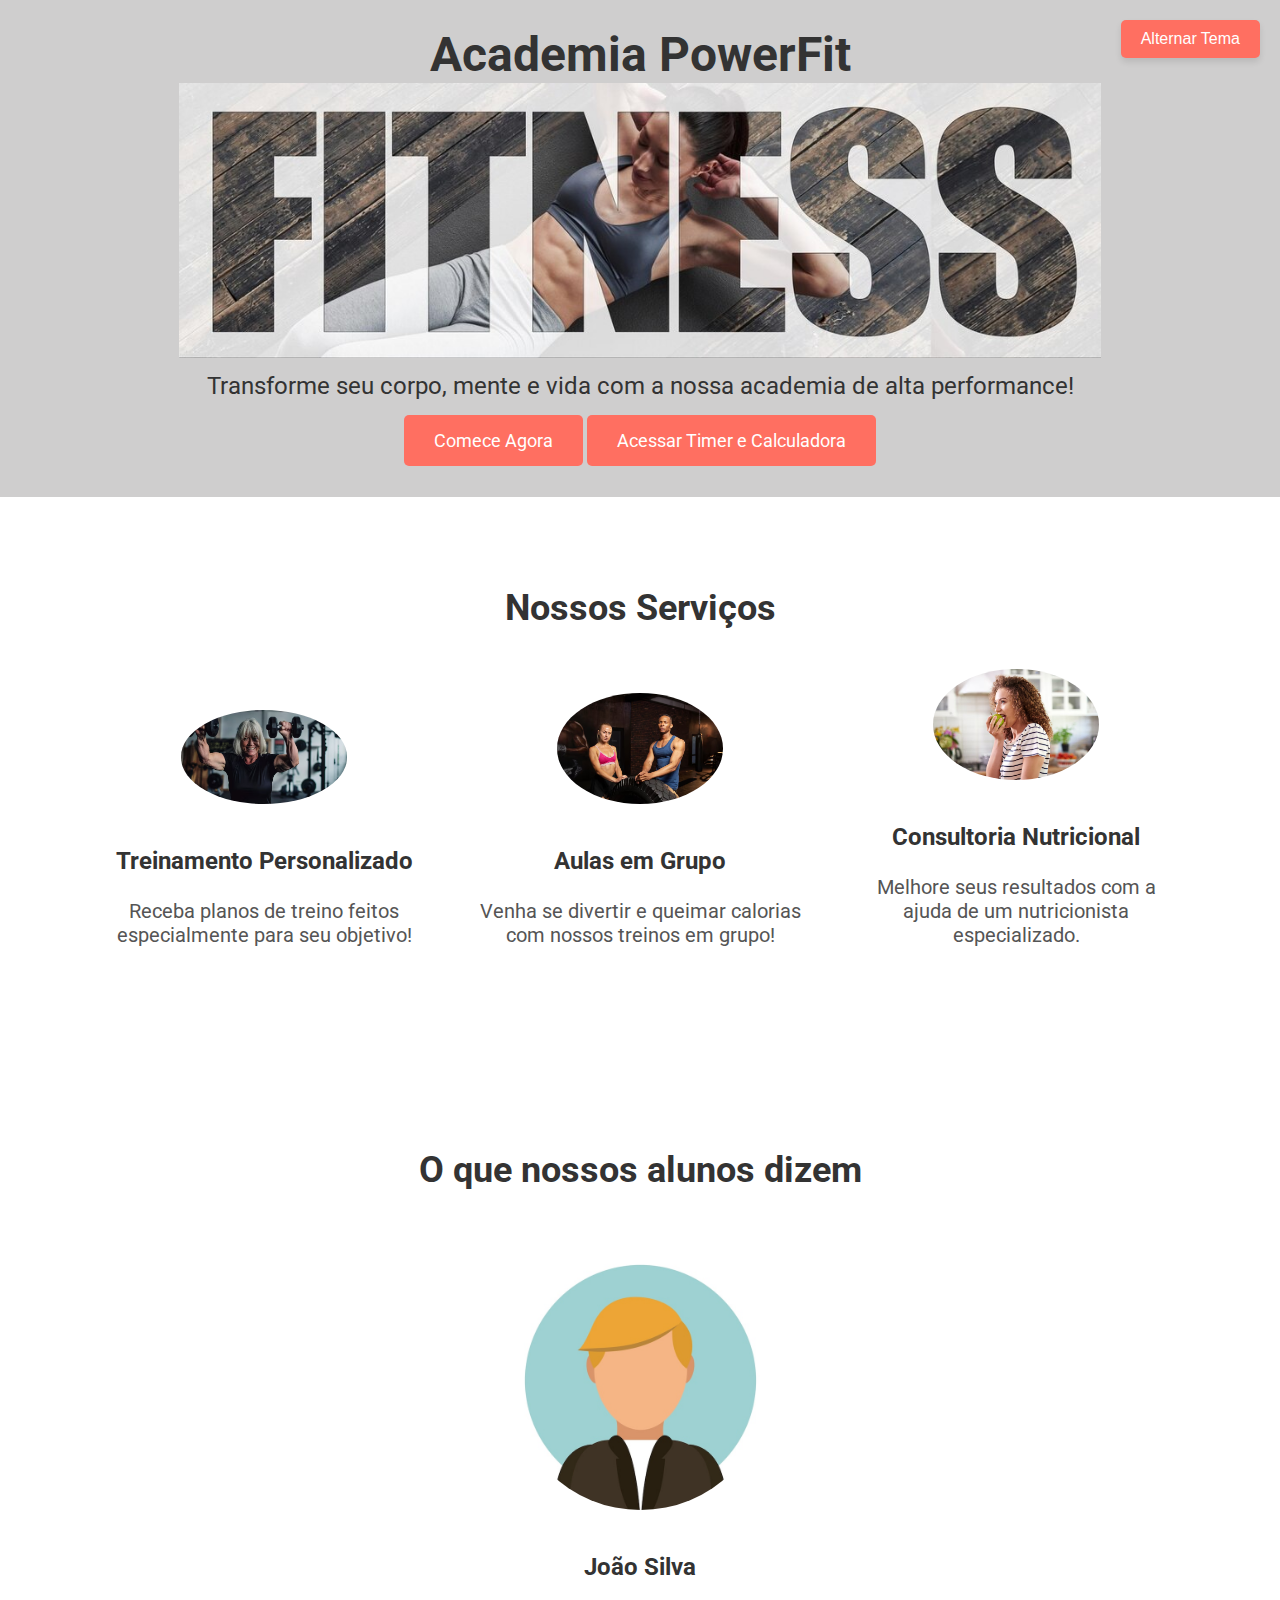
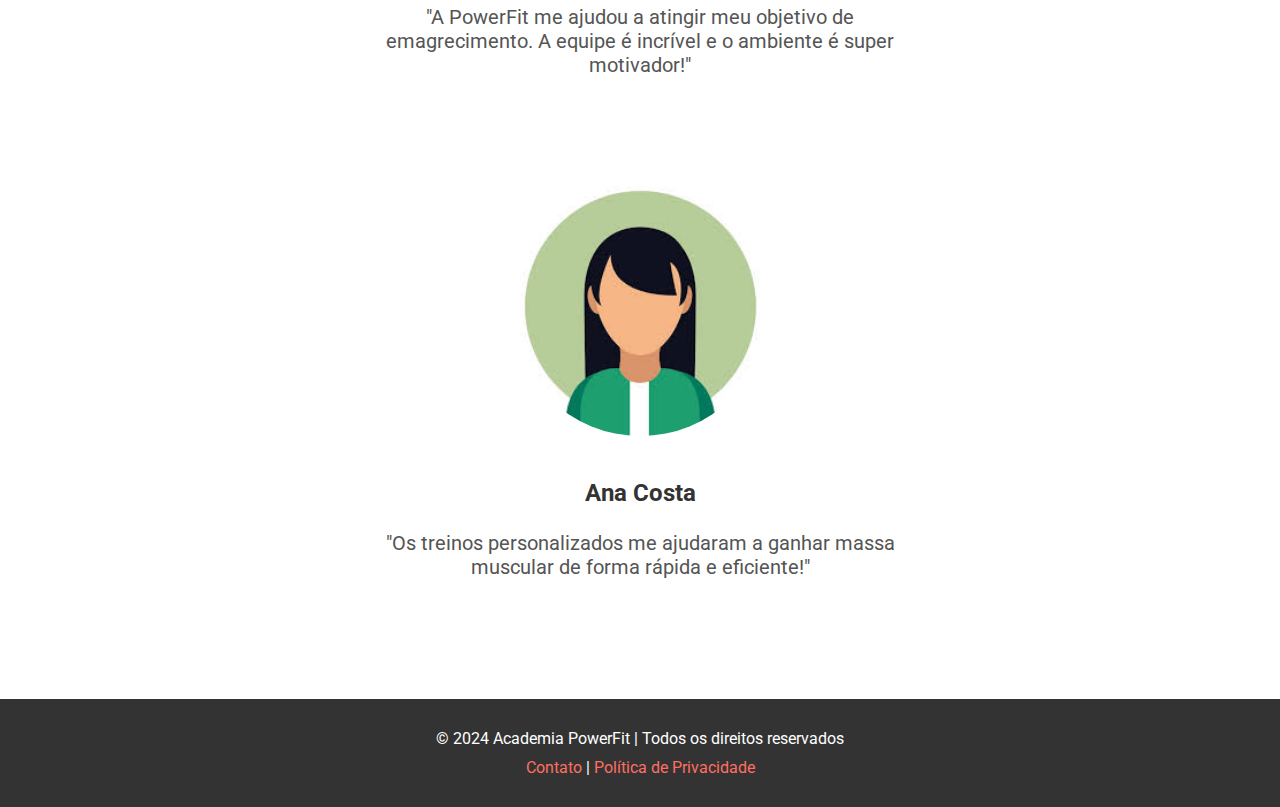
<file: index.html>
<!DOCTYPE html>
<html lang="pt-br">

<head>
    <meta charset="UTF-8">
    <meta name="viewport" content="width=device-width, initial-scale=1.0">
    <title>Academia PowerFit</title>
    <link href="https://fonts.googleapis.com/css2?family=Roboto:wght@400;500;700&display=swap" rel="stylesheet">
    <link href="style.css" rel="stylecss">
    <style>
        body {
            font-family: 'Roboto', sans-serif;
            margin: 0;
            padding: 0;
            box-sizing: border-box;
        }

        header {
            background-color: #cfcece;
            text-align: center;
            padding: 2% 2%;
        }

        header h1 {
            font-size: 48px;
            margin: 0;
        }

        header p {
            font-size: 24px;
            margin: 10px 0 30px;
        }

        header img {
            width: 75%;
            height: 100%;
        }

        .cta-button {
            background-color: #ff6f61;
            color: white;
            padding: 15px 30px;
            border: none;
            font-size: 18px;
            cursor: pointer;
            text-decoration: none;
            border-radius: 5px;
        }

        .cta-button:hover {
            background-color: #e25d53;
        }

        .services,
        .testimonials,
        .contact {
            padding: 60px 20px;
            text-align: center;
        }

        .services h2,
        .testimonials h2,
        .contact h2 {
            font-size: 36px;
            margin-bottom: 20px;
        }

        .service-item,
        .testimonial-item {
            display: inline-block;
            width: 30%;
            padding: 20px;
            box-sizing: border-box;
        }

        .service-item img,
        .testimonial-item img {
            width: 50%;
            border-radius: 50%;
            margin-bottom: 15px;
        }

        .service-item h3,
        .testimonial-item h3 {
            font-size: 24px;
            color: #333;
        }

        .service-item p,
        .testimonial-item p {
            font-size: 20px;
            color: #555;
        }

        .testimonial-item {
            width: 45%;
            margin: 20px 2.5%;
        }

        .testimonials {
            margin-top: 1%;
        }

        footer {
            background-color: #333;
            color: white;
            padding: 20px;
            text-align: center;
        }

        footer p {
            margin: 10px 0;
        }

        footer a {
            color: #ff6f61;
            text-decoration: none;
        }

        footer a:hover {
            text-decoration: underline;
        }

        .theme-toggle {
            position: absolute;
            top: 20px;
            right: 20px;
            background-color: #ff6f61;
            color: white;
            padding: 10px 20px;
            border: none;
            border-radius: 5px;
            font-size: 16px;
            cursor: pointer;
            z-index: 1000;
            box-shadow: 0px 4px 6px rgba(0, 0, 0, 0.1);
            transition: background-color 0.3s ease;
        }

        .theme-toggle:hover {
            background-color: #e25d53;
        }

        body.light-theme {
            background-color: #ffffff;
            color: #333333;
        }

        body.dark-theme {
            background-color: #333333;
            color: #ffffff;
        }

        body {
            transition: background-color 0.3s ease, color 0.3s ease;
        }

        body.light-theme .testimonial-item p {
            color: #555555;
        }

        body.dark-theme .testimonial-item p {
            color: #dddddd;
        }

        .testimonial-item p {
            transition: color 0.3s ease;
        }

        body.light-theme .service-item h3 {
            color: #333333;
        }

        body.light-theme .service-item p {
            color: #555555;
        }

        body.dark-theme .service-item h3 {
            color: #ffffff;
        }

        body.dark-theme .service-item p {
            color: #dddddd;
        }

        .service-item h3,
        .service-item p {
            transition: color 0.3s ease;
        }

        .welcome-message {
            font-size: 24px;
            margin-top: 20px;
            color: #333;
        }

    </style>
</head>

<body>

    <header>
        <h1>Academia PowerFit</h1>
        <img src="fit.jpg" alt="Imagem da academia">
        <p>Transforme seu corpo, mente e vida com a nossa academia de alta performance!</p>
        <a href="login.html" class="cta-button">Comece Agora</a>
        <a href="timer.html" class="cta-button">Acessar Timer e Calculadora</a>
        <div class="welcome-message" id="welcome-message"></div>
    </header>

    <section class="services">
        <h2>Nossos Serviços</h2>
        <div class="service-item">
            <img src="vovo.avif" alt="Treinamento Personalizado">
            <h3>Treinamento Personalizado</h3>
            <p>Receba planos de treino feitos especialmente para seu objetivo!</p>
        </div>
        <div class="service-item">
            <img src="group.avif" alt="Aulas em Grupo">
            <h3>Aulas em Grupo</h3>
            <p>Venha se divertir e queimar calorias com nossos treinos em grupo!</p>
        </div>
        <div class="service-item">
            <img src="nuti.avif" alt="Consultoria Nutricional">
            <h3>Consultoria Nutricional</h3>
            <p>Melhore seus resultados com a ajuda de um nutricionista especializado.</p>
        </div>
    </section>

    <section class="testimonials">
        <h2>O que nossos alunos dizem</h2>
        <div class="testimonial-item">
            <img src="R.jfif" alt="Cliente 1">
            <h3>João Silva</h3>
            <p>"A PowerFit me ajudou a atingir meu objetivo de emagrecimento. A equipe é incrível e o ambiente é super motivador!"</p>
        </div>
        <div class="testimonial-item">
            <img src="muie.jfif" alt="Cliente 2">
            <h3>Ana Costa</h3>
            <p>"Os treinos personalizados me ajudaram a ganhar massa muscular de forma rápida e eficiente!"</p>
        </div>
    </section>

    <footer>
        <p>&copy; 2024 Academia PowerFit | Todos os direitos reservados</p>
        <p><a href="#contact">Contato</a> | <a href="#">Política de Privacidade</a></p>
    </footer>

    
<script src="temaindex.js"></script>
</body>

</html>
</file>
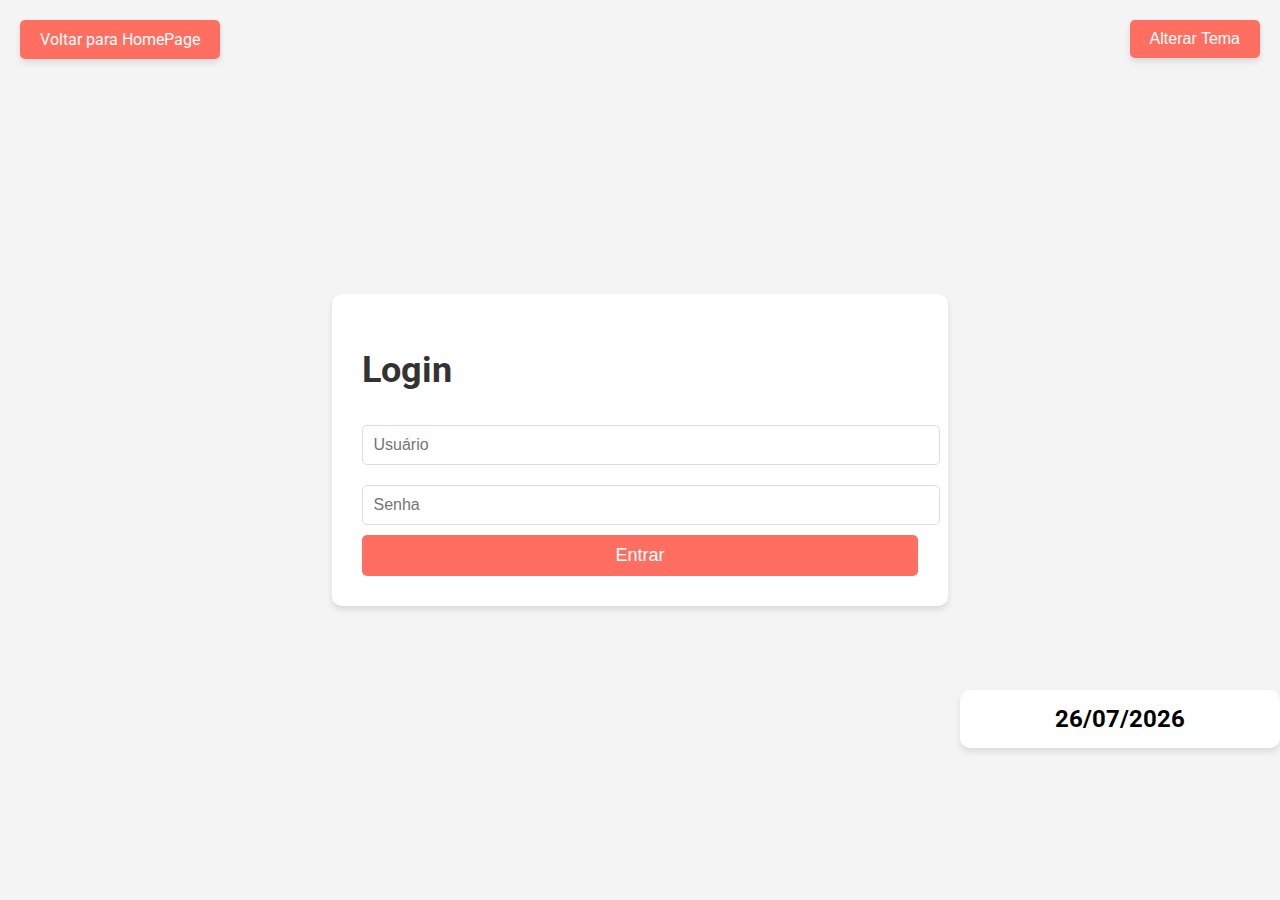
<file: login.html>
<!DOCTYPE html>
<html lang="pt-br">

<head>
    <meta charset="UTF-8">
    <meta name="viewport" content="width=device-width, initial-scale=1.0">
    <title>Login - Academia PowerFit</title>
    <link href="https://fonts.googleapis.com/css2?family=Roboto:wght@400;500;700&display=swap" rel="stylesheet">
    <style>
        body {
            font-family: 'Roboto', sans-serif;
            margin: 0;
            padding: 0;
            box-sizing: border-box;
            display: flex;
            align-items: center;
            justify-content: center;
            height: 100vh;
            background-color: #f4f4f4;
            position: relative;
        }

        .back-button {
            position: absolute;
            top: 20px;
            left: 20px;
            background-color: #ff6f61;
            color: white;
            padding: 10px 20px;
            border: none;
            border-radius: 5px;
            font-size: 16px;
            cursor: pointer;
            text-decoration: none;
            z-index: 1000;
            box-shadow: 0px 4px 6px rgba(0, 0, 0, 0.1);
        }

        .back-button:hover {
            background-color: #e25d53;
        }

        .theme-toggle {
            position: absolute;
            top: 20px;
            right: 20px;
            background-color: #ff6f61;
            color: white;
            padding: 10px 20px;
            border: none;
            border-radius: 5px;
            font-size: 16px;
            cursor: pointer;
            z-index: 1000;
            box-shadow: 0px 4px 6px rgba(0, 0, 0, 0.1);
            transition: background-color 0.3s ease;
        }

        .theme-toggle:hover {
            background-color: #e25d53;
        }

        .login-container {
            position: absolute;
            align-items: center;
            background: white;
            padding: 30px;
            border-radius: 10px;
            box-shadow: 0 4px 6px rgba(0, 0, 0, 0.1);
        }

        .login-container h1 {
            font-size: 36px;
            color: #333;
            transition: color 0.3s ease;
        }

        .login-container input {
            width: 100%;
            padding: 10px;
            margin: 10px 0;
            font-size: 16px;
            border: 1px solid #ddd;
            border-radius: 5px;
            transition: background-color 0.3s ease, color 0.3s ease;
        }

        .login-container button {
            background-color: #ff6f61;
            color: white;
            padding: 10px 20px;
            border: none;
            border-radius: 5px;
            font-size: 18px;
            cursor: pointer;
            width: 100%;
        }

        .login-container button:hover {
            background-color: #e25d53;
        }

        body.dark-theme {
            background-color: #333;
            color: white;
        }

        body.dark-theme .login-container {
            background-color: #444;
            color: white;
        }

        body.dark-theme h1,
        body.dark-theme input::placeholder {
            color: white;
        }

        body.dark-theme input {
            background-color: #555;
            color: white;
            border-color: #777;
        }

        body.dark-theme button {
            background-color: #ff6f61;
        }

        .calendar {
            margin-top: 42%;
            margin-left: 75%;
            font-size: 18px;
            background-color: #fff;
            padding: 15px;
            border-radius: 10px;
            box-shadow: 0 4px 6px rgba(0, 0, 0, 0.1);
            width: 100%;
            max-width: 300px;
            text-align: center;
        }

        .calendar .date {
            font-size: 24px;
            font-weight: bold;
        }

        body.dark-theme .calendar {
            background-color: #444;
            color: white;
        }
    </style>
</head>

<body>
    <a href="index.html" class="back-button">Voltar para HomePage</a>
    <button class="theme-toggle" onclick="toggleTheme()">Alterar Tema</button>

    <div class="login-container">
        <h1>Login</h1>
        <form action="dashboard.html" method="post">
            <input type="text" name="username" placeholder="Usuário" required>
            <input type="password" name="password" placeholder="Senha" required>
            <button type="submit">Entrar</button>
        </form>
    </div>

    <div class="calendar">
        <div class="date" id="current-date"></div>
    </div>

    <script>
        function toggleTheme() {
            const body = document.body;
            const currentTheme = body.classList.contains('dark-theme') ? 'dark' : 'light';

            body.classList.toggle('dark-theme');
            body.classList.toggle('light-theme');

            const newTheme = currentTheme === 'dark' ? 'light' : 'dark';
            localStorage.setItem('theme', newTheme);
        }

        function loadTheme() {
            const savedTheme = localStorage.getItem('theme') || 'light';
            document.body.classList.add(savedTheme + '-theme');
        }

        function updateDate() {
            const today = new Date();
            const day = today.getDate().toString().padStart(2, '0');
            const month = (today.getMonth() + 1).toString().padStart(2, '0');
            const year = today.getFullYear();

            const currentDate = `${day}/${month}/${year}`;
            document.getElementById('current-date').textContent = currentDate;
        }

        document.addEventListener('DOMContentLoaded', () => {
            loadTheme();
            updateDate();
        });
    </script>
</body>

</html>
</file>
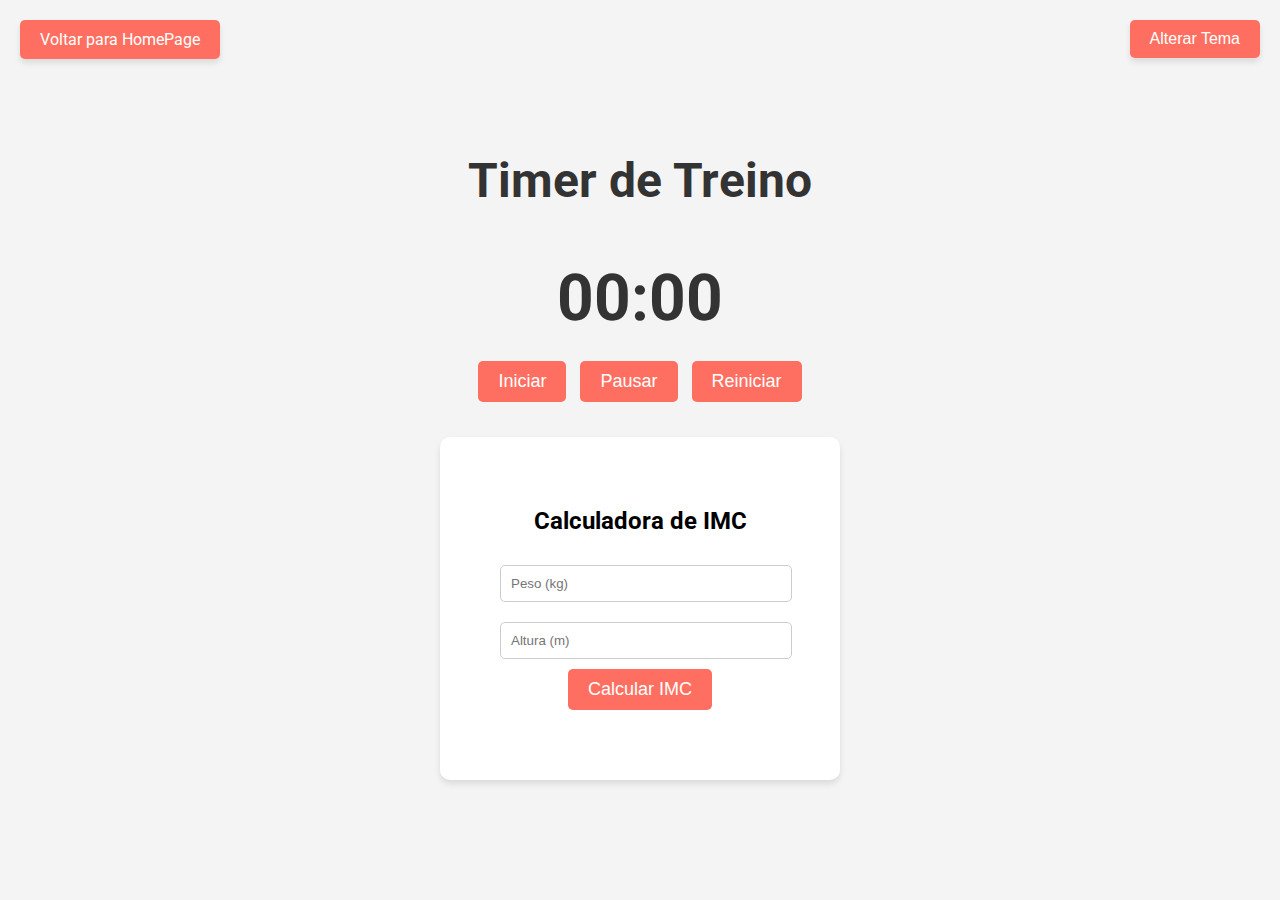
<file: timer.html>
<!DOCTYPE html>
<html lang="pt-br">

<head>
    <meta charset="UTF-8">
    <meta name="viewport" content="width=device-width, initial-scale=1.0">
    <title>Timer - Academia PowerFit</title>
    <link href="https://fonts.googleapis.com/css2?family=Roboto:wght@400;500;700&display=swap" rel="stylesheet">
    <style>
        body {
            font-family: 'Roboto', sans-serif;
            margin: 0;
            padding: 0;
            box-sizing: border-box;
            display: flex;
            flex-direction: column;
            align-items: center;
            justify-content: center;
            height: 100vh;
            background-color: #f4f4f4;
            position: relative;
        }

        .back-button {
            position: absolute;
            top: 20px;
            left: 20px;
            background-color: #ff6f61;
            color: white;
            padding: 10px 20px;
            border: none;
            border-radius: 5px;
            font-size: 16px;
            cursor: pointer;
            text-decoration: none;
            z-index: 1000;
            box-shadow: 0px 4px 6px rgba(0, 0, 0, 0.1);
        }

        .back-button:hover {
            background-color: #e25d53;
        }

        .theme-toggle {
            position: absolute;
            top: 20px;
            right: 20px;
            background-color: #ff6f61;
            color: white;
            padding: 10px 20px;
            border: none;
            border-radius: 5px;
            font-size: 16px;
            cursor: pointer;
            z-index: 1000;
            box-shadow: 0px 4px 6px rgba(0, 0, 0, 0.1);
            transition: background-color 0.3s ease;
        }

        .theme-toggle:hover {
            background-color: #e25d53;
        }

        h1 {
            font-size: 48px;
            color: #333;
            transition: color 0.3s ease;
        }

        .timer {
            font-size: 64px;
            font-weight: bold;
            margin: 20px 0;
            color: #333;
            transition: color 0.3s ease;
        }

        .timer-controls button {
            background-color: #ff6f61;
            color: white;
            padding: 10px 20px;
            border: none;
            border-radius: 5px;
            font-size: 18px;
            margin: 5px;
            cursor: pointer;
            transition: background-color 0.3s ease;
        }

        .timer-controls button:hover {
            background-color: #e25d53;
        }

        body.dark-theme {
            background-color: #333;
            color: white;
        }

        body.dark-theme h1,
        body.dark-theme .timer {
            color: white;
        }

        body.dark-theme .timer-controls button {
            background-color: #555;
        }

        body.dark-theme .timer-controls button:hover {
            background-color: #777;
        }

        .imc-form {
            margin-top: 30px;
            padding: 50px;
            background-color: #fff;
            border-radius: 10px;
            box-shadow: 0px 4px 6px rgba(0, 0, 0, 0.1);
            width: 300px;
            text-align: center;
        }

        .imc-form input {
            padding: 10px;
            margin: 10px;
            border: 1px solid #ccc;
            border-radius: 5px;
            width: 90%;
        }

        .imc-form button {
            background-color: #ff6f61;
            color: white;
            padding: 10px 20px;
            border: none;
            border-radius: 5px;
            font-size: 18px;
            cursor: pointer;
            transition: background-color 0.3s ease;
        }

        .imc-form button:hover {
            background-color: #e25d53;
        }

        .imc-result {
            margin-top: 20px;
            font-size: 20px;
            font-weight: bold;
        }

        body.dark-theme .imc-form {
            background-color: #444;
            color: white;
        }

        body.dark-theme .imc-form input {
            background-color: #555;
            color: white;
            border: 1px solid #777;
        }

        body.dark-theme .imc-form button {
            background-color: #555;
        }

        body.dark-theme .imc-form button:hover {
            background-color: #777;
        }

        body.dark-theme .imc-result {
            color: white;
        }
    </style>
</head>

<body>
    <a href="index.html" class="back-button">Voltar para HomePage</a>
    <button class="theme-toggle" onclick="toggleTheme()">Alterar Tema</button>

    <h1>Timer de Treino</h1>
    <div class="timer" id="timer">00:00</div>
    <div class="timer-controls">
        <button onclick="startTimer()">Iniciar</button>
        <button onclick="pauseTimer()">Pausar</button>
        <button onclick="resetTimer()">Reiniciar</button>
    </div>

    <div class="imc-form">
        <h2>Calculadora de IMC</h2>
        <input type="number" id="peso" placeholder="Peso (kg)" required>
        <input type="number" id="altura" placeholder="Altura (m)" step="0.01" required>
        <button onclick="calcularIMC()">Calcular IMC</button>
        <div class="imc-result" id="imc-result"></div>
    </div>

    <script>
        let timerInterval;
        let timerSeconds = 0;
        let isRunning = false;

        function updateTimerDisplay() {
            const minutes = Math.floor(timerSeconds / 60).toString().padStart(2, '0');
            const seconds = (timerSeconds % 60).toString().padStart(2, '0');
            document.getElementById('timer').textContent = `${minutes}:${seconds}`;
        }

        function startTimer() {
            if (!isRunning) {
                isRunning = true;
                timerInterval = setInterval(() => {
                    timerSeconds++;
                    updateTimerDisplay();
                }, 1000);
            }
        }

        function pauseTimer() {
            clearInterval(timerInterval);
            isRunning = false;
        }

        function resetTimer() {
            pauseTimer();
            timerSeconds = 0;
            updateTimerDisplay();
        }

        function toggleTheme() {
            const body = document.body;
            const currentTheme = body.classList.contains('dark-theme') ? 'dark' : 'light';

            body.classList.toggle('dark-theme');
            body.classList.toggle('light-theme');

            const newTheme = currentTheme === 'dark' ? 'light' : 'dark';
            localStorage.setItem('theme', newTheme);
        }

        function loadTheme() {
            const savedTheme = localStorage.getItem('theme') || 'light';
            document.body.classList.add(savedTheme + '-theme');
        }

        document.addEventListener('DOMContentLoaded', () => {
            loadTheme();
            updateTimerDisplay();
        });

        function calcularIMC() {
            const peso = parseFloat(document.getElementById('peso').value);
            const altura = parseFloat(document.getElementById('altura').value);

            if (!peso || !altura) {
                alert('Por favor, insira peso e altura válidos.');
                return;
            }

            const imc = peso / (altura * altura);
            document.getElementById('imc-result').textContent = `Seu IMC é: ${imc.toFixed(2)}`;

            let classificacao = '';
            if (imc < 18.5) {
                classificacao = 'Abaixo do peso';
            } else if (imc >= 18.5 && imc < 24.9) {
                classificacao = 'Peso normal';
            } else if (imc >= 25 && imc < 29.9) {
                classificacao = 'Sobrepeso';
            } else {
                classificacao = 'Obesidade';
            }
            document.getElementById('imc-result').textContent += ` - Classificação: ${classificacao}`;
        }
    </script>
</body>

</html>
</file>
<file: style.css>
body {
    font-family: 'Roboto', sans-serif;
    margin: 0;
    padding: 0;
    box-sizing: border-box;
    display: flex;
    align-items: center;
    justify-content: center;
    height: 100vh;
    background-color: #f4f4f4;
    position: relative;
}

/* Botão de voltar */
.back-button {
    position: absolute;
    top: 20px;
    left: 20px;
    background-color: #ff6f61;
    color: white;
    padding: 10px 20px;
    border: none;
    border-radius: 5px;
    font-size: 16px;
    cursor: pointer;
    text-decoration: none;
    z-index: 1000;
    box-shadow: 0px 4px 6px rgba(0, 0, 0, 0.1);
}

.back-button:hover {
    background-color: #e25d53;
}

/* Botão para alternar entre temas */
.theme-toggle {
    position: absolute;
    top: 20px;
    right: 20px;
    background-color: #ff6f61;
    color: white;
    padding: 10px 20px;
    border: none;
    border-radius: 5px;
    font-size: 16px;
    cursor: pointer;
    z-index: 1000;
    box-shadow: 0px 4px 6px rgba(0, 0, 0, 0.1);
    transition: background-color 0.3s ease;
}

.theme-toggle:hover {
    background-color: #e25d53;
}

/* Container do login */
.login-container {
    text-align: center;
    background: white;
    padding: 30px;
    border-radius: 10px;
    box-shadow: 0 4px 6px rgba(0, 0, 0, 0.1);
}

.login-container h1 {
    font-size: 36px;
    color: #333;
}

.login-container input {
    width: 100%;
    padding: 10px;
    margin: 10px 0;
    font-size: 16px;
    border: 1px solid #ddd;
    border-radius: 5px;
}

.login-container button {
    background-color: #ff6f61;
    color: white;
    padding: 10px 20px;
    border: none;
    border-radius: 5px;
    font-size: 18px;
    cursor: pointer;
    width: 100%;
}

.login-container button:hover {
    background-color: #e25d53;
}
</file>
